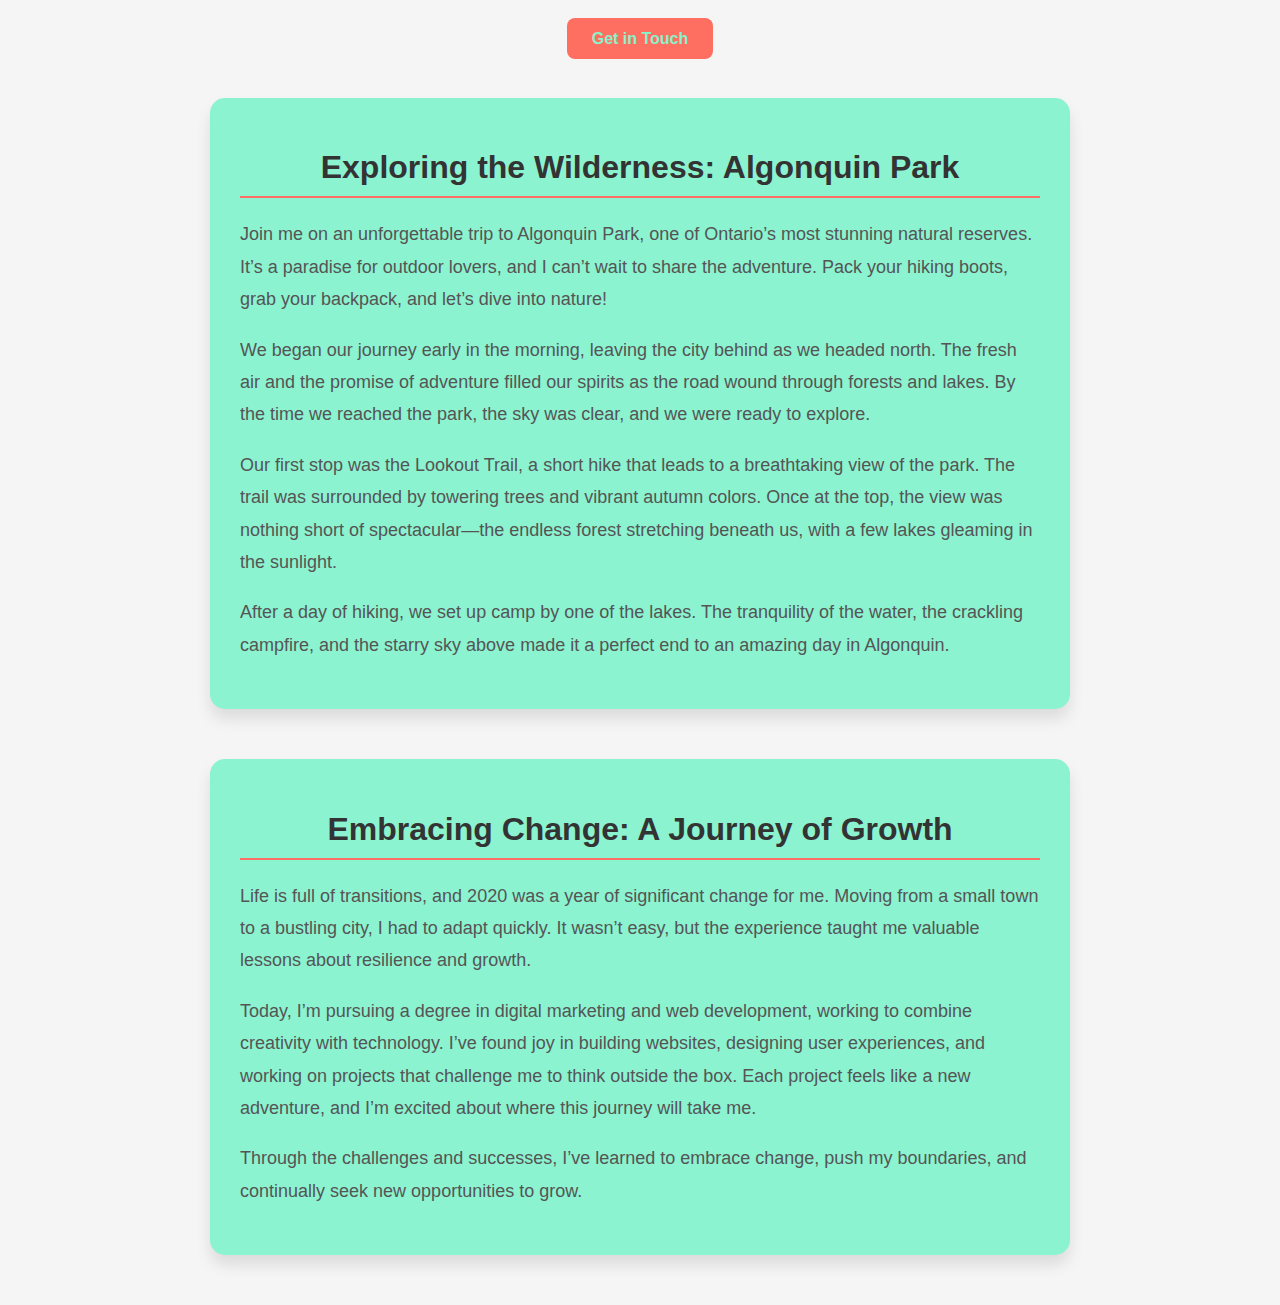
<file: index.html>
<!DOCTYPE html>
<html lang="en">
<head>
    <meta charset="UTF-8">
    <meta name="viewport" content="width=device-width, initial-scale=1.0">
    <title>Adventure to Algonquin Park</title>
    <link rel="stylesheet" href="style.css">
</head>
<body>
    <!-- Contact button -->
    <div class="choices">
        <a href="contact.html" class="button">Get in Touch</a>
    </div>

    <!-- Algonquin Park Adventure -->
    <section>
        <h1>Exploring the Wilderness: Algonquin Park</h1>
        <p>Join me on an unforgettable trip to Algonquin Park, one of Ontario’s most stunning natural reserves. It’s a paradise for outdoor lovers, and I can’t wait to share the adventure. Pack your hiking boots, grab your backpack, and let’s dive into nature!</p>
        
        <p>We began our journey early in the morning, leaving the city behind as we headed north. The fresh air and the promise of adventure filled our spirits as the road wound through forests and lakes. By the time we reached the park, the sky was clear, and we were ready to explore.</p>
        
        <p>Our first stop was the Lookout Trail, a short hike that leads to a breathtaking view of the park. The trail was surrounded by towering trees and vibrant autumn colors. Once at the top, the view was nothing short of spectacular—the endless forest stretching beneath us, with a few lakes gleaming in the sunlight.</p>
        
        <p>After a day of hiking, we set up camp by one of the lakes. The tranquility of the water, the crackling campfire, and the starry sky above made it a perfect end to an amazing day in Algonquin.</p>
    </section>

    <!-- Personal Journey -->
    <section>
        <h1>Embracing Change: A Journey of Growth</h1>
        <p>Life is full of transitions, and 2020 was a year of significant change for me. Moving from a small town to a bustling city, I had to adapt quickly. It wasn’t easy, but the experience taught me valuable lessons about resilience and growth.</p>
        
        <p>Today, I’m pursuing a degree in digital marketing and web development, working to combine creativity with technology. I’ve found joy in building websites, designing user experiences, and working on projects that challenge me to think outside the box. Each project feels like a new adventure, and I’m excited about where this journey will take me.</p>
        
        <p>Through the challenges and successes, I’ve learned to embrace change, push my boundaries, and continually seek new opportunities to grow.</p>
    </section>

</body>
</html>
</file>
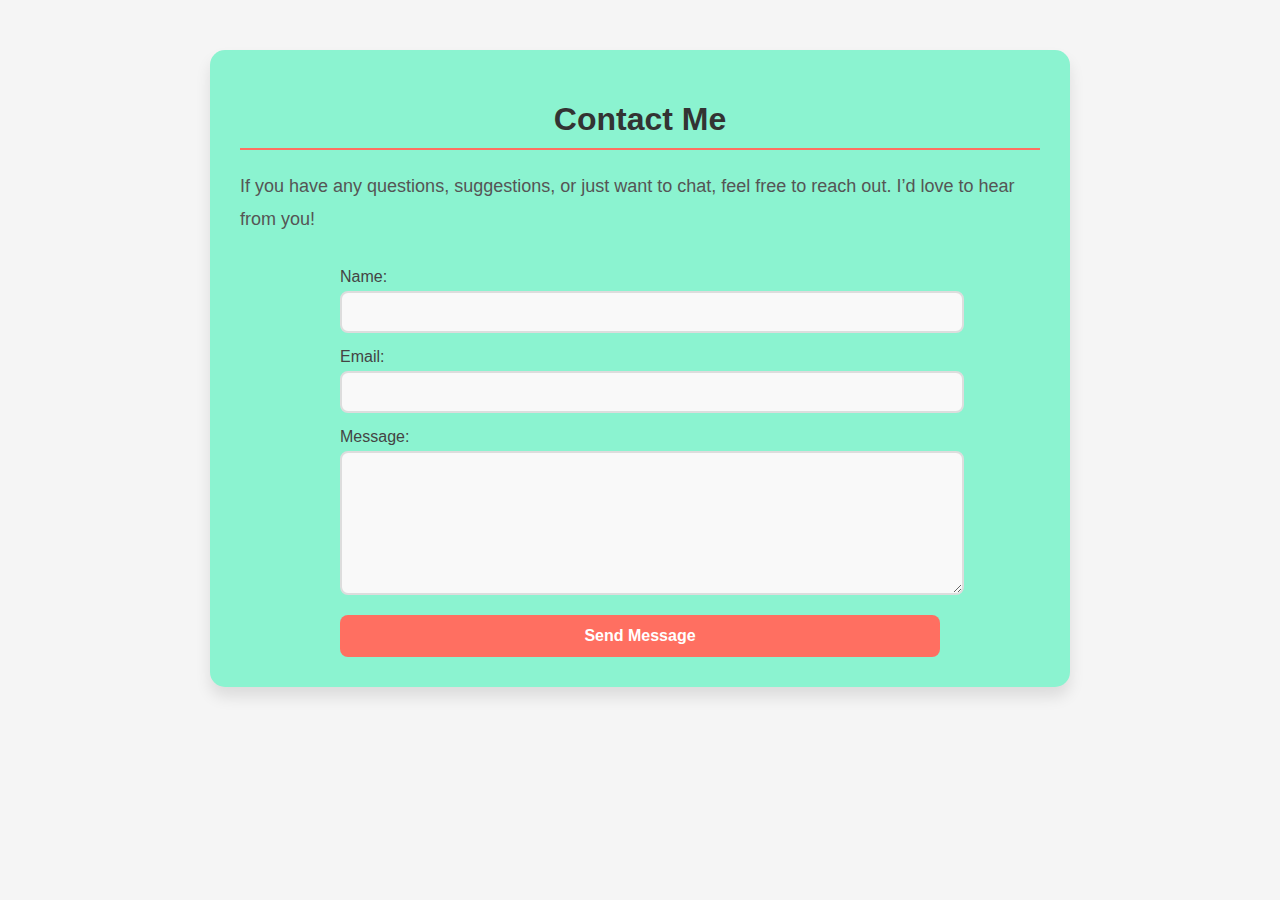
<file: contact.html>
<!DOCTYPE html>
<html lang="en">
<head>
    <meta charset="UTF-8">
    <meta name="viewport" content="width=device-width, initial-scale=1.0">
    <title>Contact Me</title>
    <link rel="stylesheet" href="style.css">
</head>
<body>
    <!-- Contact Form -->
    <section>
        <h1>Contact Me</h1>
        <p>If you have any questions, suggestions, or just want to chat, feel free to reach out. I’d love to hear from you!</p>

        <form action="submit_form.php" method="POST">
            <label for="name">Name:</label>
            <input type="text" id="name" name="name" required>

            <label for="email">Email:</label>
            <input type="email" id="email" name="email" required>

            <label for="message">Message:</label>
            <textarea id="message" name="message" rows="5" required></textarea>

            <button type="submit" class="button">Send Message</button>
        </form>
    </section>

</body>
</html>
</file>
<file: style.css>
/* General Styles */
body {
    font-family: 'Segoe UI', Tahoma, Geneva, Verdana, sans-serif;
    margin: 0;
    padding: 0;
    background-color: #f5f5f5;
    color: #333;
}

/* Button Styles */
.choices {
    text-align: center;
    margin-top: 30px;
}

.button {
    background-color: #ff6f61;
    color: rgb(136, 242, 201);
    padding: 12px 25px;
    text-decoration: none;
    border-radius: 8px;
    font-weight: bold;
    transition: background-color 0.3s ease, transform 0.2s ease;
}

.button:hover {
    background-color: #e05c50;
    transform: translateY(-3px);
}

/* Section Styles */
section {
    margin: 50px auto;
    padding: 30px;
    max-width: 800px;
    background-color: #8bf3d0;
    border-radius: 15px;
    box-shadow: 0 10px 15px rgba(0, 0, 0, 0.1);
}

h1 {
    color: #333;
    font-size: 32px;
    text-align: center;
    margin-bottom: 20px;
    border-bottom: 2px solid #ff6f61;
    padding-bottom: 10px;
}

p {
    font-size: 18px;
    line-height: 1.8;
    margin-top: 15px;
    color: #555;
}

/* Form Styles */
form {
    display: flex;
    flex-direction: column;
    max-width: 600px;
    margin: 0 auto;
}

label {
    font-size: 16px;
    margin-top: 15px;
    color: #444;
}

input[type="text"],
input[type="email"],
textarea {
    width: 100%;
    padding: 10px;
    margin-top: 5px;
    border: 2px solid #ddd;
    border-radius: 8px;
    font-size: 16px;
    background-color: #f9f9f9;
}

input:focus, 
textarea:focus {
    border-color: #ff6f61;
    outline: none;
    background-color: #fff;
}

textarea {
    resize: vertical;
    min-height: 120px;
}

button[type="submit"] {
    background-color: #ff6f61;
    color: white;
    padding: 12px;
    border: none;
    border-radius: 8px;
    font-size: 16px;
    font-weight: bold;
    cursor: pointer;
    margin-top: 20px;
    transition: background-color 0.3s ease, transform 0.2s ease;
}

button[type="submit"]:hover {
    background-color: #e05c50;
    transform: translateY(-2px);
}

/* Media Query for Mobile Responsiveness */
@media (max-width: 768px) {
    section {
        margin: 20px;
        padding: 20px;
    }

    h1 {
        font-size: 28px;
    }

    p, label {
        font-size: 16px;
    }
}
</file>
